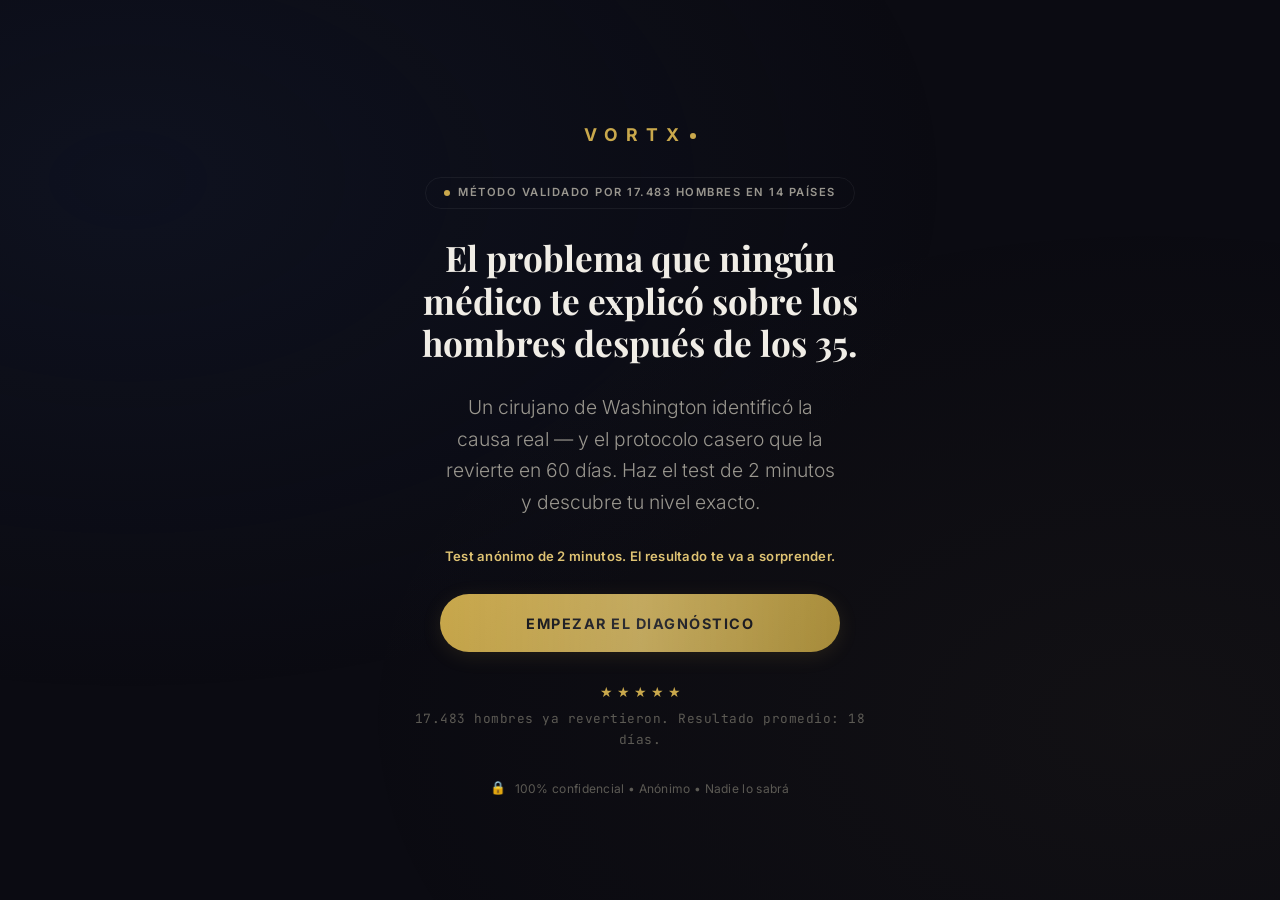
<file: index.html>
<!DOCTYPE html>
<html lang="es">
<head>
<meta charset="UTF-8">
<meta name="viewport" content="width=device-width, initial-scale=1.0, maximum-scale=1.0, user-scalable=no">
<meta name="facebook-domain-verification" content="9i96fnu0hjipvj5n4tvkma8zc1mwao" />
<title>VORTX | Test Vascular Masculino Gratuito</title>
<meta name="description" content="Test vascular gratuito revela por qué tu pene parece más pequeño y cómo revertirlo en 60 días. 17.483 hombres ya lo hicieron. Confidencial y anónimo.">
<meta name="robots" content="noindex, nofollow">
<meta name="theme-color" content="#0B0B12">
<link rel="icon" href="data:image/svg+xml,<svg xmlns='http://www.w3.org/2000/svg' viewBox='0 0 100 100'><text y='.9em' font-size='90'>⚡</text></svg>">

<!-- Preconnect ao endpoint Stape (encurta TTFB do GTM custom container) -->
<link rel="preconnect" href="https://data.desconecta.shop" crossorigin>
<link rel="dns-prefetch" href="https://data.desconecta.shop">

<!-- VORTX tracking stub (inline, síncrono): gera SCK + captura fbclid/utm ANTES do GTM disparar gtm.js.
     Crítico para Stape Store Writer e dedupe Hotmart CAPI. -->
<script>(function(){"use strict";window.dataLayer=window.dataLayer||[];try{var u=new URLSearchParams(location.search),f=u.get("fbclid");if(f){sessionStorage.setItem("vx_fbclid",f);sessionStorage.setItem("vx_fbc","fb.1."+Date.now()+"."+f);}["utm_source","utm_medium","utm_campaign","utm_content","utm_term"].forEach(function(k){var v=u.get(k);if(v)sessionStorage.setItem("vx_"+k,v);});}catch(e){}function gSck(){return"latam_"+Date.now().toString(36)+"_"+Math.random().toString(36).substr(2,9)+Math.random().toString(36).substr(2,4);}window.vortxGetOrCreateSck=function(){try{var s=sessionStorage.getItem("vx_sck");if(s)return s;s=gSck();sessionStorage.setItem("vx_sck",s);return s;}catch(e){if(!window.__vx_sck)window.__vx_sck=gSck();return window.__vx_sck;}};try{window.vortxGetOrCreateSck();}catch(e){}function eId(n){return n+"_"+Date.now()+"_"+Math.random().toString(36).substr(2,9);}window.vortxGetAttribution=function(){try{var p={},fc=sessionStorage.getItem("vx_fbclid"),fb=sessionStorage.getItem("vx_fbc");if(fc)p.fbclid=fc;if(fb)p.fbc=fb;["utm_source","utm_medium","utm_campaign","utm_content","utm_term"].forEach(function(k){var v=sessionStorage.getItem("vx_"+k);if(v)p[k]=v;});return p;}catch(e){return{};}};window.vortxTrack=function(n,p){try{p=p||{};window.dataLayer.push(Object.assign({event:n,event_id:p._eventId||eId(n),sck:window.vortxGetOrCreateSck(),attribution:window.vortxGetAttribution()},p));}catch(e){}};window.vortxTrackSync=function(n,p){try{p=p||{};var i=p._eventId||eId(n);window.dataLayer.push(Object.assign({event:n,event_id:i,sck:window.vortxGetOrCreateSck(),attribution:window.vortxGetAttribution()},p));return i;}catch(e){return null;}};window.vortxEnsureTracking=function(){};window.vortxIsLegitimateConversionPage=function(){try{var p=new URLSearchParams(location.search);if(p.get("src")==="vortx_funnel")return true;var r=document.referrer||"";if(/go\.centerpag\.com|app\.perfectpay\.com\.br|perfectpay\.com\.br/i.test(r))return true;if(r.indexOf(location.origin)===0)return true;return false;}catch(e){return false;}};})();</script>

<!-- Google Tag Manager (Stape custom container) — async, não-bloqueante -->
<script>(function(w,d,s,l,i){w[l]=w[l]||[];w[l].push({'gtm.start':new Date().getTime(),event:'gtm.js'});var f=d.getElementsByTagName(s)[0],j=d.createElement(s);j.async=true;j.src="https://data.desconecta.shop/76tifylkies.js?"+i;f.parentNode.insertBefore(j,f);})(window,document,'script','dataLayer','9d=GgFULDg0SyI%2FXCE4Wy0sTwVYW0VdXwIHTgEMGA8WCAwQEQhFHxEJGQ%3D%3D');</script>
<!-- End Google Tag Manager -->

<style>@font-face{font-family:'Playfair Display Fallback';src:local('Georgia');size-adjust:112%;ascent-override:90%;descent-override:22%;line-gap-override:0%}@font-face{font-family:'Inter Fallback';src:local('Arial');size-adjust:107%;ascent-override:90%;descent-override:22%;line-gap-override:0%}@font-face{font-family:'Playfair Display';font-style:normal;font-weight:700;font-display:swap;src:url('/fonts/playfair-display-latin-700-normal.woff2') format('woff2')}@font-face{font-family:'Inter';font-style:normal;font-weight:400;font-display:swap;src:url('/fonts/inter-latin-400-normal.woff2') format('woff2')}@font-face{font-family:'Inter';font-style:normal;font-weight:700;font-display:swap;src:url('/fonts/inter-latin-700-normal.woff2') format('woff2')}:root{--bg-primary:#0B0B12;--bg-secondary:#101018;--bg-card:rgba(255,255,255,0.04);--bg-card-hover:rgba(255,255,255,0.07);--bg-card-selected:rgba(201,168,76,0.08);--bg-input:rgba(255,255,255,0.05);--bg-interstitial:#0E0E16;--gold:#C9A84C;--gold-light:#DFC373;--gold-dark:#A68B3A;--gold-glow:rgba(201,168,76,0.12);--gold-subtle:rgba(201,168,76,0.06);--text-primary:#F0EDE6;--text-secondary:#9A978F;--text-muted:#5C5A54;--text-gold:#C9A84C;--border-default:rgba(255,255,255,0.06);--border-hover:rgba(255,255,255,0.12);--border-selected:rgba(201,168,76,0.5);--status-critical:#C44B4B;--status-attention:#D4940A;--status-moderate:#C9A84C;--status-good:#4CAF6A;--radius-card:20px;--radius-btn:50px;--radius-sm:12px;--radius-md:16px;--radius-lg:24px;--radius-full:50%;--font-display:'Playfair Display','Playfair Display Fallback',Georgia,serif;--font-body:'Inter','Inter Fallback',-apple-system,sans-serif;--font-mono:'JetBrains Mono',monospace;--transition:250ms ease;--transition-slow:400ms cubic-bezier(0.16,1,0.3,1)}*,::after,::before{margin:0;padding:0;box-sizing:border-box}html{font-size:16px;-webkit-font-smoothing:antialiased}body{font-family:var(--font-body);background:var(--bg-primary);color:var(--text-primary);line-height:1.6;min-height:100vh;overflow-x:hidden}body::before{content:'';position:fixed;inset:0;background:radial-gradient(ellipse at 10% 20%,rgba(22,33,62,.3) 0,transparent 50%),radial-gradient(ellipse at 90% 80%,rgba(201,168,76,.04) 0,transparent 50%);pointer-events:none;z-index:0;contain:strict}a{color:var(--gold);text-decoration:none}.app-container{position:relative;z-index:1;min-height:100vh}.screen{display:none;min-height:100vh;min-height:100dvh;padding:24px 20px;max-width:520px;margin:0 auto;width:100%;flex-direction:column}.screen.active{display:flex}.gate{text-align:center;justify-content:center;align-items:center;gap:28px;padding:60px 20px 40px}.gate-logo{font-family:var(--font-body);font-weight:700;font-size:1.1rem;letter-spacing:8px;color:var(--gold);text-transform:uppercase}.gate-logo span{display:inline-block;width:6px;height:6px;background:var(--gold);border-radius:var(--radius-full);margin-left:3px;vertical-align:middle}.gate-badge{display:inline-flex;align-items:center;gap:8px;padding:6px 18px;border:1px solid var(--border-default);border-radius:var(--radius-btn);font-size:.7rem;font-weight:600;color:var(--text-secondary);letter-spacing:1.5px;text-transform:uppercase}.gate-badge::before{content:'';width:6px;height:6px;border-radius:var(--radius-full);background:var(--gold);animation:2s ease-in-out infinite pulse}.gate-headline{font-family:var(--font-display);font-weight:700;font-size:clamp(1.65rem,6vw,2.2rem);line-height:1.2;color:var(--text-primary);max-width:480px}.gate-subheadline{font-size:clamp(1.1rem,3.2vw,1.2rem);font-weight:300;color:var(--text-secondary);max-width:400px;line-height:1.65}.gate-timer-strip{font-size:.82rem;font-weight:600;color:var(--gold-light);letter-spacing:.3px;line-height:1.5}.gate-social-proof{display:flex;flex-direction:column;align-items:center;gap:6px}.stars{display:flex;gap:3px;color:var(--gold);font-size:.9rem}.gate-social-count{font-family:var(--font-mono);font-size:.8rem;color:var(--text-muted);letter-spacing:.5px}.gate-privacy{display:flex;align-items:center;gap:8px;font-size:.75rem;color:var(--text-muted);letter-spacing:.3px}.gate-privacy::before{content:'🔒';font-size:.8rem}.btn-cta{display:flex;align-items:center;justify-content:center;padding:18px 40px;background:linear-gradient(135deg,var(--gold),var(--gold-dark));color:var(--bg-primary);font-family:var(--font-body);font-weight:700;font-size:.9rem;letter-spacing:1.5px;text-transform:uppercase;border:none;border-radius:var(--radius-btn);cursor:pointer;transition:all var(--transition);width:100%;max-width:400px;margin:0 auto;min-height:58px;position:relative;overflow:hidden;box-shadow:0 4px 20px var(--gold-glow)}.btn-cta::after{content:'';position:absolute;top:0;left:0;width:100%;height:100%;background:linear-gradient(90deg,transparent,rgba(255,255,255,.15),transparent);animation:4s ease-in-out infinite shimmer;will-change:transform}@keyframes pulse{0%,100%{opacity:.4;transform:scale(1)}50%{opacity:1;transform:scale(1.3)}}@keyframes shimmer{0%{transform:translateX(-100%)}100%,40%{transform:translateX(100%)}}</style>

<!-- Fontes acima-do-fold (gate): Playfair 700 = LCP serif, Inter 400 = subheadline, Inter 700 = logo + CTA -->
<link rel="preload" href="/fonts/playfair-display-latin-700-normal.woff2" as="font" type="font/woff2" crossorigin>
<link rel="preload" href="/fonts/inter-latin-400-normal.woff2" as="font" type="font/woff2" crossorigin>
<link rel="preload" href="/fonts/inter-latin-700-normal.woff2" as="font" type="font/woff2" crossorigin>

<!-- styles.css carregado sem bloquear render. fonts.css é carregado depois do `load` (não é
     necessário para o gate — as @font-face dos fontes acima-do-fold estão inline acima). -->
<link rel="preload" href="css/styles.css" as="style" onload="this.onload=null;this.rel='stylesheet'">
<noscript><link rel="stylesheet" href="css/styles.css"></noscript>
<noscript><link rel="stylesheet" href="/fonts/fonts.css"></noscript>
</head>
<body>
  <div class="app-container">

    <section id="gate" class="screen gate active">
      <div class="gate-logo">VORTX<span></span></div>
      <div class="gate-badge">Método validado por 17.483 hombres en 14 países</div>
      <h1 class="gate-headline">El problema que ningún médico te explicó sobre los hombres después de los 35.</h1>
      <p class="gate-subheadline">Un cirujano de Washington identificó la causa real — y el protocolo casero que la revierte en 60 días. Haz el test de 2 minutos y descubre tu nivel exacto.</p>
      <div class="gate-timer-strip">Test anónimo de 2 minutos. El resultado te va a sorprender.</div>
      <button class="btn-cta" id="btn-start">EMPEZAR EL DIAGNÓSTICO</button>
      <div class="gate-social-proof">
        <div class="stars">★ ★ ★ ★ ★</div>
        <span class="gate-social-count">17.483 hombres ya revertieron. Resultado promedio: 18 días.</span>
      </div>
      <div class="gate-privacy">100% confidencial • Anónimo • Nadie lo sabrá</div>
    </section>

    <div class="progress-bar-container" id="progress-bar" style="display: none;">
      <div class="progress-inner">
        <button class="progress-back-btn" id="btn-back" aria-label="Atrás">‹</button>
        <div style="flex:1">
          <div class="progress-phases" id="progress-phases"></div>
          <div class="progress-phase-labels" id="progress-labels"></div>
        </div>
      </div>
    </div>

    <section id="quiz" class="screen quiz-screen">
      <div id="step-container" class="step-container"></div>
    </section>
    <section id="interstitial" class="screen interstitial"></section>
    <section id="bridge" class="screen bridge-screen"></section>
    <section id="loading" class="screen loading-screen"></section>
    <section id="result" class="screen result-screen"></section>
    <section id="protocol" class="screen protocol-screen"></section>
    <section id="pricing" class="screen pricing-screen"></section>
    <section id="thankyou" class="screen thankyou-screen"></section>

  </div>

  <!-- Lazy-loader do quiz engine: só carrega 108KB de JS quando o usuário demonstrar intenção
       (pointerdown/touchstart/mouseenter no CTA) ou no primeiro idle window pós-load.
       Isso elimina ~700-1200ms de TBT no PSI mobile sem afetar UX.

       Como app.js só inicializa via document.addEventListener("DOMContentLoaded", init) e o
       evento já passou no momento em que esse script é injetado, interceptamos o registro
       desse listener e o disparamos manualmente após o app.js terminar de parsear.
       Não tocamos em app.js — toda lógica fica no boot loader. -->
  <script>
  (function(){
    // Carrega fonts.css (pesos não-críticos: Inter 300/500/600, Playfair 400/600, JetBrains Mono)
    // depois que a página fica interativa. As fontes do gate já estão inline no <head>.
    function loadFontsCss(){
      var l=document.createElement('link');
      l.rel='stylesheet'; l.href='/fonts/fonts.css'; l.media='print';
      l.onload=function(){this.media='all';this.onload=null;};
      document.head.appendChild(l);
    }
    if(document.readyState==='complete') loadFontsCss();
    else window.addEventListener('load', loadFontsCss, {once:true});

    var loading=false, ready=false, queuedClick=false;
    function load(){
      if(loading) return; loading=true;
      var s1=document.createElement('script');
      s1.src='js/quiz-data.js';
      s1.onload=function(){
        // Patch escopado: captura o DOMContentLoaded handler do app.js sem registrá-lo.
        // Restaurado imediatamente após o onload do app.js para não afetar o restante da página.
        var origAdd=document.addEventListener, capturedInit=null;
        document.addEventListener=function(ev,fn,opts){
          if(ev==='DOMContentLoaded' && typeof fn==='function' && !capturedInit){
            capturedInit=fn; return;
          }
          return origAdd.call(this,ev,fn,opts);
        };
        var s2=document.createElement('script');
        s2.src='js/app.js';
        s2.onload=function(){
          document.addEventListener=origAdd;
          if(capturedInit){
            try{ capturedInit.call(document,new Event('DOMContentLoaded')); }catch(e){}
          }
          ready=true;
          if(queuedClick){
            queuedClick=false;
            var b=document.getElementById('btn-start');
            if(b) b.click();
          }
        };
        document.body.appendChild(s2);
      };
      document.body.appendChild(s1);
    }
    // Intent-based prefetch: começa a baixar antes do click acontecer
    ['pointerdown','touchstart','mouseenter','focus'].forEach(function(ev){
      document.addEventListener(ev, function(e){
        if(e.target && e.target.closest && e.target.closest('#btn-start')) load();
      }, {passive:true, capture:true});
    });
    // Click-fallback: se scripts não terminaram, segura o click e re-dispara após load
    document.addEventListener('click', function(e){
      if(e.target && e.target.closest && e.target.closest('#btn-start') && !ready){
        queuedClick=true; load();
        e.preventDefault(); e.stopImmediatePropagation();
      }
    }, true);
    // Idle fallback: garante que engine esteja pronto mesmo se usuário ler a página por 5-10s
    if('requestIdleCallback' in window){
      requestIdleCallback(load, {timeout:4000});
    } else {
      window.addEventListener('load', function(){ setTimeout(load, 1500); });
    }
  })();
  </script>
</body>
</html>
</file>
<file: css/styles.css>
/* ============================================================
   VORTX — Design System v2: Premium HARNA-inspired
   Dark Mode + Dourado + Clean/Spacious Layout
   ============================================================ */


/* ── Design Tokens ────────────────────────────────────────── */

/* Font fallback metrics to prevent CLS during font swap */
@font-face {
  font-family: 'Playfair Display Fallback';
  src: local('Georgia');
  size-adjust: 112%;
  ascent-override: 90%;
  descent-override: 22%;
  line-gap-override: 0%;
}

@font-face {
  font-family: 'Inter Fallback';
  src: local('Arial');
  size-adjust: 107%;
  ascent-override: 90%;
  descent-override: 22%;
  line-gap-override: 0%;
}

:root {
  --bg-primary: #0B0B12;
  --bg-secondary: #101018;
  --bg-card: rgba(255, 255, 255, 0.04);
  --bg-card-hover: rgba(255, 255, 255, 0.07);
  --bg-card-selected: rgba(201, 168, 76, 0.08);
  --bg-input: rgba(255, 255, 255, 0.05);
  --bg-interstitial: #0E0E16;

  --gold: #C9A84C;
  --gold-light: #DFC373;
  --gold-dark: #A68B3A;
  --gold-glow: rgba(201, 168, 76, 0.12);
  --gold-subtle: rgba(201, 168, 76, 0.06);

  --text-primary: #F0EDE6;
  --text-secondary: #9A978F;
  --text-muted: #5C5A54;
  --text-gold: #C9A84C;

  --border-default: rgba(255, 255, 255, 0.06);
  --border-hover: rgba(255, 255, 255, 0.12);
  --border-selected: rgba(201, 168, 76, 0.5);

  --status-critical: #C44B4B;
  --status-attention: #D4940A;
  --status-moderate: #C9A84C;
  --status-good: #4CAF6A;

  --radius-card: 20px;
  --radius-btn: 50px;
  --radius-sm: 12px;
  --radius-md: 16px;
  --radius-lg: 24px;
  --radius-full: 50%;

  --font-display: 'Playfair Display', 'Playfair Display Fallback', Georgia, serif;
  --font-body: 'Inter', 'Inter Fallback', -apple-system, sans-serif;
  --font-mono: 'JetBrains Mono', monospace;

  --transition: 250ms ease;
  --transition-slow: 400ms cubic-bezier(0.16, 1, 0.3, 1);
}

/* ── Reset ────────────────────────────────────────────────── */
*, *::before, *::after { margin: 0; padding: 0; box-sizing: border-box; }
html { font-size: 16px; -webkit-font-smoothing: antialiased; }

body {
  font-family: var(--font-body);
  background: var(--bg-primary);
  color: var(--text-primary);
  line-height: 1.6;
  min-height: 100vh;
  overflow-x: hidden;
}

/* Ambient glow edges — like HARNA's soft blue edges but in our palette */
body::before {
  content: '';
  position: fixed;
  inset: 0;
  background:
    radial-gradient(ellipse at 10% 20%, rgba(22, 33, 62, 0.3) 0%, transparent 50%),
    radial-gradient(ellipse at 90% 80%, rgba(201, 168, 76, 0.04) 0%, transparent 50%);
  pointer-events: none;
  z-index: 0;
  contain: strict;
}

a { color: var(--gold); text-decoration: none; }

/* ── Layout ──────────────────────────────────────────────── */
.app-container {
  position: relative;
  z-index: 1;
  min-height: 100vh;
}

.screen {
  display: none;
  min-height: 100vh;
  min-height: 100dvh;
  padding: 24px 20px;
  max-width: 520px;
  margin: 0 auto;
  width: 100%;
  flex-direction: column;
}

.screen.active {
  display: flex;
}

/* ── GATE / LANDING ──────────────────────────────────────── */
.gate {
  text-align: center;
  justify-content: center;
  align-items: center;
  gap: 28px;
  padding: 60px 20px 40px;
}

.gate-logo {
  font-family: var(--font-body);
  font-weight: 700;
  font-size: 1.1rem;
  letter-spacing: 8px;
  color: var(--gold);
  text-transform: uppercase;
}

.gate-logo span {
  display: inline-block;
  width: 6px;
  height: 6px;
  background: var(--gold);
  border-radius: var(--radius-full);
  margin-left: 3px;
  vertical-align: middle;
}

.gate-badge {
  display: inline-flex;
  align-items: center;
  gap: 8px;
  padding: 6px 18px;
  border: 1px solid var(--border-default);
  border-radius: var(--radius-btn);
  font-size: 0.7rem;
  font-weight: 600;
  color: var(--text-secondary);
  letter-spacing: 1.5px;
  text-transform: uppercase;
}

.gate-badge::before {
  content: '';
  width: 6px;
  height: 6px;
  border-radius: var(--radius-full);
  background: var(--gold);
  animation: pulse 2s ease-in-out infinite;
}

.gate-headline {
  font-family: var(--font-display);
  font-weight: 700;
  font-size: clamp(1.65rem, 6vw, 2.2rem);
  line-height: 1.2;
  color: var(--text-primary);
  max-width: 480px;
}

.gate-headline .rotating-number {
  display: inline-block;
  font-family: var(--font-mono);
  font-weight: 700;
  color: var(--gold);
  min-width: 2.2ch;
  transition: opacity 0.3s ease;
}

.gate-subheadline {
  font-size: clamp(1.1rem, 3.2vw, 1.2rem);
  font-weight: 300;
  color: var(--text-secondary);
  max-width: 400px;
  line-height: 1.65;
}

.gate-timer-strip {
  font-size: .82rem;
  font-weight: 600;
  color: var(--gold-light);
  letter-spacing: .3px;
  line-height: 1.5;
}

.gate-social-proof {
  display: flex;
  flex-direction: column;
  align-items: center;
  gap: 6px;
}

.stars { display: flex; gap: 3px; color: var(--gold); font-size: 0.9rem; }

.gate-social-count {
  font-family: var(--font-mono);
  font-size: 0.8rem;
  color: var(--text-muted);
  letter-spacing: 0.5px;
}

.gate-privacy {
  display: flex;
  align-items: center;
  gap: 8px;
  font-size: 0.75rem;
  color: var(--text-muted);
  letter-spacing: 0.3px;
}

.gate-privacy::before { content: '🔒'; font-size: 0.8rem; }

/* ── CTA BUTTONS ─────────────────────────────────────────── */
.btn-cta {
  display: flex;
  align-items: center;
  justify-content: center;
  padding: 18px 40px;
  background: linear-gradient(135deg, var(--gold), var(--gold-dark));
  color: var(--bg-primary);
  font-family: var(--font-body);
  font-weight: 700;
  font-size: 0.9rem;
  letter-spacing: 1.5px;
  text-transform: uppercase;
  border: none;
  border-radius: var(--radius-btn);
  cursor: pointer;
  transition: all var(--transition);
  width: 100%;
  max-width: 400px;
  margin: 0 auto;
  min-height: 58px;
  position: relative;
  overflow: hidden;
  box-shadow: 0 4px 20px var(--gold-glow);
}

.btn-cta:hover {
  transform: translateY(-2px);
  box-shadow: 0 8px 32px rgba(201, 168, 76, 0.2);
}

.btn-cta:active { transform: translateY(0); }

.btn-cta:disabled {
  opacity: 0.3;
  cursor: not-allowed;
  transform: none;
  box-shadow: none;
}

.btn-cta::after {
  content: '';
  position: absolute;
  top: 0;
  left: 0;
  width: 100%;
  height: 100%;
  background: linear-gradient(90deg, transparent, rgba(255, 255, 255, 0.15), transparent);
  animation: shimmer 4s ease-in-out infinite;
  will-change: transform;
}

/* ── PROGRESS BAR (HARNA-style segmented thin bar) ───────── */
.progress-bar-container {
  position: fixed;
  top: 0;
  left: 0;
  width: 100%;
  z-index: 100;
  background: #0B0B12;
  
  padding: 16px 20px 12px;
  border-bottom: 1px solid var(--border-default);
}

.progress-inner {
  max-width: 520px;
  margin: 0 auto;
  display: flex;
  align-items: center;
  gap: 12px;
}

.progress-back-btn {
  width: 36px;
  height: 36px;
  border-radius: var(--radius-full);
  background: var(--bg-card);
  border: 1px solid var(--border-default);
  display: flex;
  align-items: center;
  justify-content: center;
  cursor: pointer;
  color: var(--text-secondary);
  font-size: 1rem;
  transition: all var(--transition);
  flex-shrink: 0;
}

.progress-back-btn:hover {
  background: var(--bg-card-hover);
  color: var(--text-primary);
}

.progress-phases {
  display: flex;
  gap: 4px;
  flex: 1;
}

.progress-phase {
  flex: 1;
  height: 4px;
  background: rgba(255, 255, 255, 0.06);
  border-radius: 2px;
  overflow: hidden;
  position: relative;
}

.progress-phase-fill {
  height: 100%;
  width: 0%;
  background: linear-gradient(90deg, var(--gold-dark), var(--gold));
  border-radius: 2px;
  transition: width 0.5s ease;
}

.progress-phase.completed .progress-phase-fill {
  width: 100%;
}

.progress-phase-labels {
  display: flex;
  gap: 4px;
  margin-top: 6px;
}

.progress-phase-label {
  flex: 1;
  text-align: center;
  font-size: 0.55rem;
  font-weight: 600;
  letter-spacing: 1.5px;
  text-transform: uppercase;
  color: var(--text-muted);
  transition: color var(--transition);
}

.progress-phase-label.active {
  color: var(--gold);
}

.progress-phase-label.completed {
  color: var(--text-secondary);
}

/* ── QUIZ STEP SCREEN ────────────────────────────────────── */
.quiz-screen {
  padding-top: 90px;
  padding-bottom: 40px;
  justify-content: flex-start;
}

.step-container {
  width: 100%;
  text-align: center;
}

.step-container.fade-enter {
  animation: fadeSlideUp 0.4s var(--transition-slow) forwards;
}

.step-question {
  font-family: var(--font-display);
  font-weight: 600;
  font-size: clamp(1.5rem, 5vw, 2rem);
  line-height: 1.3;
  margin-bottom: 6px;
  color: var(--text-primary);
  text-align: center;
}

/* Highlighted keyword in question — HARNA style */
.step-question .highlight {
  color: #FFFFFF;
  font-style: normal;
  font-weight: 700;
}

.step-microcopy {
  font-size: 0.88rem;
  font-weight: 400;
  color: var(--text-muted);
  margin-bottom: 32px;
  line-height: 1.5;
  text-align: center;
}

.step-no-microcopy {
  margin-bottom: 32px;
}

/* ── OPTION CARDS — HARNA-style (large, rounded, clean) ──── */
.options-grid {
  display: flex;
  flex-direction: column;
  gap: 12px;
  margin-bottom: 24px;
}

.option-card {
  display: flex;
  align-items: center;
  padding: 20px 24px;
  background: var(--bg-card);
  border: 1.5px solid var(--border-default);
  border-radius: var(--radius-card);
  cursor: pointer;
  transition: all var(--transition);
  user-select: none;
  -webkit-tap-highlight-color: transparent;
  text-align: left;
  gap: 16px;
}

.option-card:hover {
  border-color: var(--border-hover);
  background: var(--bg-card-hover);
}

.option-card.selected {
  border-color: var(--border-selected);
  background: var(--bg-card-selected);
}

.option-card-icon {
  font-size: 1.3rem;
  width: 42px;
  height: 42px;
  display: flex;
  align-items: center;
  justify-content: center;
  background: var(--gold-subtle);
  border-radius: var(--radius-sm);
  flex-shrink: 0;
}

.option-card-label {
  font-weight: 500;
  font-size: 1rem;
  color: var(--text-primary);
  flex: 1;
}

/* Arrow for single-select (HARNA-style) */
.single-select .option-card::after {
  content: '→';
  color: var(--text-muted);
  font-size: 1.1rem;
  flex-shrink: 0;
  transition: all var(--transition);
}

.single-select .option-card:hover::after {
  color: var(--gold);
  transform: translateX(3px);
}

.single-select .option-card.selected::after {
  color: var(--gold);
}

/* Checkbox for multi-select */
.multi-select .option-card-check {
  width: 24px;
  height: 24px;
  border: 2px solid rgba(255, 255, 255, 0.12);
  border-radius: 8px;
  flex-shrink: 0;
  display: flex;
  align-items: center;
  justify-content: center;
  transition: all var(--transition);
}

.multi-select .option-card.selected .option-card-check {
  border-color: var(--gold);
  background: var(--gold);
}

.multi-select .option-card.selected .option-card-check::after {
  content: '✓';
  color: var(--bg-primary);
  font-size: 0.75rem;
  font-weight: 700;
}

/* ── TRIGGER MESSAGE ─────────────────────────────────────── */
.step-trigger {
  display: none;
  padding: 16px 20px;
  margin-top: 16px;
  background: var(--gold-subtle);
  border-left: 3px solid var(--gold);
  border-radius: 0 var(--radius-sm) var(--radius-sm) 0;
  font-size: 0.88rem;
  color: var(--text-secondary);
  line-height: 1.6;
  text-align: left;
  animation: fadeSlideUp 0.3s ease;
}

.step-trigger.visible { display: block; }

/* ── INPUT FIELDS ────────────────────────────────────────── */
.input-group {
  margin-bottom: 20px;
  text-align: left;
}

.input-label {
  display: block;
  font-size: 0.8rem;
  font-weight: 600;
  color: var(--text-secondary);
  margin-bottom: 8px;
  letter-spacing: 0.5px;
  text-transform: uppercase;
}

.input-field {
  width: 100%;
  padding: 18px 24px;
  background: var(--bg-input);
  border: 1.5px solid var(--border-default);
  border-radius: var(--radius-card);
  color: var(--text-primary);
  font-family: var(--font-body);
  font-size: 1.1rem;
  transition: all var(--transition);
  outline: none;
  text-align: center;
}

.input-field::placeholder { color: var(--text-muted); }

.input-field:focus {
  border-color: var(--gold);
  box-shadow: 0 0 0 4px var(--gold-glow);
}

.input-field.mono {
  font-family: var(--font-mono);
  font-size: 1.3rem;
  font-weight: 600;
  letter-spacing: 1px;
}

.input-unit {
  position: absolute;
  right: 24px;
  top: 50%;
  transform: translateY(-50%);
  color: var(--text-muted);
  font-size: 0.85rem;
  font-weight: 500;
}

.input-wrapper { position: relative; }

/* ── WhatsApp Input ──────────────────────────────────────── */
.whatsapp-input-wrapper {
  display: flex;
  align-items: stretch;
  width: 100%;
  gap: 0;
  border-radius: var(--radius-card);
  overflow: hidden;
  border: 1.5px solid var(--border-default);
  transition: border-color var(--transition), box-shadow var(--transition);
}

.whatsapp-input-wrapper:focus-within {
  border-color: var(--gold);
  box-shadow: 0 0 0 4px var(--gold-glow);
}

.whatsapp-ddi-select {
  flex-shrink: 0;
  width: 110px;
  background: rgba(255,255,255,0.04);
  border: none;
  border-right: 1.5px solid var(--border-default);
  color: var(--text-primary);
  font-family: var(--font-mono);
  font-size: 0.85rem;
  font-weight: 600;
  padding: 0 8px 0 12px;
  height: 58px;
  cursor: pointer;
  outline: none;
  appearance: none;
  -webkit-appearance: none;
  background-image: url("data:image/svg+xml,%3Csvg xmlns='http://www.w3.org/2000/svg' width='10' height='6' viewBox='0 0 10 6'%3E%3Cpath d='M1 1l4 4 4-4' stroke='%239A978F' stroke-width='1.5' fill='none' stroke-linecap='round'/%3E%3C/svg%3E");
  background-repeat: no-repeat;
  background-position: right 8px center;
  padding-right: 24px;
}

.whatsapp-ddi-select option {
  background: #1A1A2E;
  color: #F0EDE6;
  font-size: 0.9rem;
}

.whatsapp-field {
  flex: 1;
  border: none !important;
  border-radius: 0 !important;
  box-shadow: none !important;
  padding-left: 16px !important;
  text-align: left !important;
  letter-spacing: 1px;
  font-family: var(--font-mono) !important;
  font-size: 1.1rem !important;
  font-weight: 600 !important;
  background: transparent;
  width: 100%;
  height: 58px;
  outline: none;
}

.whatsapp-input-wrapper .input-field {
  border: none !important;
  box-shadow: none !important;
}

.biometric-grid {
  display: grid;
  grid-template-columns: 1fr 1fr;
  gap: 16px;
}

@media (max-width: 479px) {
  .biometric-grid { grid-template-columns: 1fr; }
}

/* ── BOTTOM CTA ──────────────────────────────────────────── */
.step-footer {
  width: 100%;
  padding: 32px 0 16px;
  display: flex;
  justify-content: center;
  margin-top: auto;
}

.step-footer .btn-cta {
  max-width: 480px;
}

/* ── INTERSTITIAL SCREENS (HARNA-style motivational) ─────── */
.interstitial {
  text-align: center;
  justify-content: center;
  align-items: center;
  gap: 24px;
  padding: 80px 20px 40px;
}

.interstitial-image {
  width: 100%;
  max-width: 300px;
  height: 220px;
  background: var(--bg-card);
  border-radius: var(--radius-lg);
  display: flex;
  align-items: center;
  justify-content: center;
  overflow: hidden;
}

.interstitial-image-placeholder {
  font-size: 80px;
  opacity: 0.6;
}

.interstitial-headline {
  font-family: var(--font-display);
  font-weight: 700;
  font-size: clamp(1.6rem, 5vw, 2.2rem);
  line-height: 1.25;
  color: var(--text-primary);
}

.interstitial-headline .highlight {
  color: #FFFFFF;
  font-style: normal;
  font-weight: 700;
}

.interstitial-text {
  font-size: 1rem;
  font-weight: 300;
  color: var(--text-secondary);
  line-height: 1.7;
  max-width: 400px;
}

.interstitial-stat {
  font-family: var(--font-mono);
  font-size: 0.8rem;
  color: var(--text-muted);
  letter-spacing: 0.5px;
}

/* ── SHOCK SCREEN (micro-tela de choque nos triggers) ────── */
.shock-screen {
  display: flex;
  flex-direction: column;
  align-items: center;
  justify-content: center;
  text-align: center;
  gap: 28px;
  min-height: 60vh;
  padding: 40px 20px;
  animation: fadeSlideUp 0.4s ease forwards;
}

.shock-icon {
  font-size: 3.5rem;
  width: 80px;
  height: 80px;
  display: flex;
  align-items: center;
  justify-content: center;
  border-radius: var(--radius-full);
  background: rgba(196, 75, 75, 0.08);
  border: 1px solid rgba(196, 75, 75, 0.15);
}

.shock-alert .shock-icon {
  background: rgba(196, 75, 75, 0.1);
  border-color: rgba(196, 75, 75, 0.2);
  animation: pulse 2s ease-in-out infinite;
}

.shock-positive .shock-icon {
  background: var(--gold-subtle);
  border-color: rgba(201, 168, 76, 0.2);
}

.shock-body {
  font-family: var(--font-body);
  font-size: 1.05rem;
  font-weight: 400;
  color: var(--text-secondary);
  line-height: 1.75;
  max-width: 420px;
}

.shock-alert .shock-body {
  color: var(--text-primary);
}

.shock-cta {
  max-width: 380px;
}

/* ── LOADING SCREEN ──────────────────────────────────────── */
.loading-screen {
  text-align: center;
  justify-content: center;
  align-items: center;
  gap: 28px;
  padding: 40px 20px;
}

/* Concentric rings like HARNA */
.loading-rings {
  position: relative;
  width: 160px;
  height: 160px;
}

.loading-ring {
  position: absolute;
  border-radius: var(--radius-full);
  border: 1.5px solid rgba(201, 168, 76, 0.1);
}

.loading-ring:nth-child(1) { inset: 0; animation: ringPulse 2s ease-in-out infinite; }
.loading-ring:nth-child(2) { inset: 15px; animation: ringPulse 2s ease-in-out 0.3s infinite; }
.loading-ring:nth-child(3) { inset: 30px; animation: ringPulse 2s ease-in-out 0.6s infinite; }
.loading-ring:nth-child(4) { inset: 45px; border-color: rgba(201, 168, 76, 0.2); animation: ringPulse 2s ease-in-out 0.9s infinite; }

.loading-percentage {
  position: absolute;
  top: 50%;
  left: 50%;
  transform: translate(-50%, -50%);
  font-family: var(--font-mono);
  font-size: 1.6rem;
  font-weight: 600;
  color: var(--gold);
}

.loading-headline {
  font-family: var(--font-display);
  font-weight: 600;
  font-size: 1.4rem;
  color: var(--text-primary);
}

.loading-message {
  font-size: 0.95rem;
  color: var(--text-secondary);
  min-height: 1.6em;
  transition: opacity 0.3s ease;
}

/* Loading testimonial CAROUSEL (auto-rotate, 1 visible at a time) */
.loading-testimonials-carousel {
  position: relative;
  width: 100%;
  min-height: 180px;
}

.loading-testimonial-card {
  position: absolute;
  top: 0;
  left: 0;
  width: 100%;
  padding: 20px 24px;
  background: var(--bg-card);
  border: 1px solid var(--border-default);
  border-radius: var(--radius-card);
  text-align: left;
  opacity: 0;
  transform: translateY(10px);
  transition: opacity 0.5s ease, transform 0.5s ease;
  pointer-events: none;
}

.loading-testimonial-card.active {
  opacity: 1;
  transform: translateY(0);
  pointer-events: auto;
}

.loading-testimonial-header {
  display: flex;
  align-items: center;
  gap: 12px;
  margin-bottom: 12px;
}

.loading-testimonial-avatar {
  width: 60px;
  height: 60px;
  border-radius: var(--radius-full);
  background: linear-gradient(135deg, var(--gold-dark), var(--gold));
  color: var(--bg-primary);
  display: flex;
  align-items: center;
  justify-content: center;
  font-weight: 700;
  font-size: 1rem;
  flex-shrink: 0;
  overflow: hidden;
}

.loading-testimonial-avatar img {
  width: 100%;
  height: 100%;
  object-fit: cover;
}

.loading-testimonial-name {
  font-weight: 600;
  font-size: 0.85rem;
  color: var(--text-primary);
}

.loading-testimonial-stars {
  color: var(--gold);
  font-size: 0.7rem;
  margin-top: 2px;
}

.loading-testimonial-text {
  font-size: 0.88rem;
  color: var(--text-secondary);
  line-height: 1.6;
  font-style: italic;
  margin-bottom: 14px;
}

.loading-testimonial-result {
  display: flex;
  align-items: center;
  gap: 10px;
  flex-wrap: wrap;
}

.loading-testimonial-badge {
  font-family: var(--font-mono);
  font-size: 0.7rem;
  font-weight: 600;
  color: var(--status-good);
  background: rgba(76, 175, 106, 0.08);
  padding: 4px 10px;
  border-radius: var(--radius-btn);
  letter-spacing: 0.5px;
}

.loading-testimonial-highlight {
  font-family: var(--font-mono);
  font-size: 0.7rem;
  font-weight: 600;
  color: var(--gold);
  background: var(--gold-subtle);
  padding: 4px 10px;
  border-radius: var(--radius-btn);
  letter-spacing: 0.5px;
}

/* Dots navigation */
.loading-testimonials-dots {
  display: flex;
  justify-content: center;
  gap: 8px;
  margin-top: 8px;
}

.loading-testimonials-dots .dot {
  width: 8px;
  height: 8px;
  border-radius: var(--radius-full);
  background: rgba(255, 255, 255, 0.1);
  transition: all 0.3s ease;
}

.loading-testimonials-dots .dot.active {
  background: var(--gold);
  width: 24px;
  border-radius: 4px;
}

/* ── RESULT SCREEN ───────────────────────────────────────── */
.result-screen {
  text-align: center;
  padding: 60px 20px 40px;
  gap: 24px;
  align-items: center;
}

.result-gauge {
  width: 180px;
  height: 180px;
  position: relative;
  margin: 8px auto;
}

.result-gauge svg { width: 100%; height: 100%; transform: rotate(-90deg); }
.result-gauge-bg { fill: none; stroke: rgba(255,255,255,0.05); stroke-width: 6; }
.result-gauge-fill {
  fill: none;
  stroke: var(--gold);
  stroke-width: 6;
  stroke-linecap: round;
  stroke-dasharray: 502;
  stroke-dashoffset: 502;
  transition: stroke-dashoffset 2s ease, stroke 0.5s ease;
}

.result-score-value {
  position: absolute;
  top: 50%;
  left: 50%;
  transform: translate(-50%, -50%);
  text-align: center;
}

.result-score-number {
  font-family: var(--font-mono);
  font-size: 2.6rem;
  font-weight: 700;
  line-height: 1;
  color: var(--gold);
}

.result-score-out-of {
  font-family: var(--font-mono);
  font-size: 0.8rem;
  color: var(--text-muted);
  margin-top: 4px;
}

.result-score-label {
  font-size: 0.7rem;
  font-weight: 700;
  letter-spacing: 2px;
  text-transform: uppercase;
  margin-top: 6px;
}

.result-description {
  font-size: 0.95rem;
  color: var(--text-secondary);
  line-height: 1.7;
  max-width: 440px;
}

.result-critical-areas {
  display: grid;
  grid-template-columns: 1fr 1fr;
  gap: 10px;
  width: 100%;
}

.critical-area-card {
  display: flex;
  align-items: center;
  gap: 10px;
  padding: 14px 16px;
  background: var(--bg-card);
  border: 1px solid var(--border-default);
  border-radius: var(--radius-md);
  text-align: left;
}

.critical-area-icon { font-size: 1.2rem; }

.critical-area-label {
  font-size: 0.78rem;
  font-weight: 600;
  color: var(--text-primary);
}

.critical-area-status {
  font-size: 0.65rem;
  font-weight: 700;
  text-transform: uppercase;
  letter-spacing: 1px;
  margin-top: 2px;
}

.status-critical { color: var(--status-critical); }
.status-attention { color: var(--status-attention); }
.status-moderate { color: var(--status-moderate); }
.status-good { color: var(--status-good); }

@media (max-width: 400px) {
  .result-critical-areas { grid-template-columns: 1fr; }
}

/* ── PROTOCOL SCREEN ─────────────────────────────────────── */
.protocol-screen {
  padding: 48px 20px 40px;
  gap: 24px;
}

.protocol-features {
  display: flex;
  flex-direction: column;
  gap: 10px;
}

.protocol-feature {
  display: flex;
  align-items: flex-start;
  gap: 16px;
  padding: 20px;
  background: var(--bg-card);
  border: 1px solid var(--border-default);
  border-radius: var(--radius-card);
  transition: all var(--transition);
  text-align: left;
}

.protocol-feature:hover {
  border-color: var(--border-hover);
}

.protocol-feature-icon {
  font-size: 1.4rem;
  width: 44px;
  height: 44px;
  display: flex;
  align-items: center;
  justify-content: center;
  background: var(--gold-subtle);
  border-radius: var(--radius-sm);
  flex-shrink: 0;
}

.protocol-feature-title {
  font-weight: 600;
  font-size: 0.95rem;
  color: var(--text-primary);
  margin-bottom: 4px;
}

.protocol-feature-desc {
  font-size: 0.85rem;
  color: var(--text-secondary);
  line-height: 1.5;
}

.protocol-seal {
  display: flex;
  align-items: center;
  justify-content: center;
  gap: 8px;
  padding: 14px;
  border: 1px solid var(--border-default);
  border-radius: var(--radius-md);
  font-size: 0.75rem;
  color: var(--text-muted);
  letter-spacing: 0.5px;
}

/* ── TESTIMONIALS ────────────────────────────────────────── */
.testimonials-title {
  font-size: 0.7rem;
  font-weight: 700;
  letter-spacing: 2px;
  text-transform: uppercase;
  color: var(--text-muted);
  text-align: center;
  margin-bottom: 16px;
  margin-top: 24px;
}

.testimonial-card {
  padding: 20px;
  background: var(--bg-card);
  border: 1px solid var(--border-default);
  border-radius: var(--radius-card);
  margin-bottom: 10px;
  text-align: left;
}

.testimonial-header {
  display: flex;
  align-items: center;
  gap: 12px;
  margin-bottom: 12px;
}

.testimonial-avatar {
  width: 60px;
  height: 60px;
  border-radius: var(--radius-full);
  background: linear-gradient(135deg, var(--gold-dark), var(--gold));
  display: flex;
  align-items: center;
  justify-content: center;
  font-weight: 700;
  font-size: 0.8rem;
  color: var(--bg-primary);
  flex-shrink: 0;
  overflow: hidden;
}

.testimonial-avatar img {
  width: 100%;
  height: 100%;
  object-fit: cover;
}

.testimonial-name {
  font-weight: 600;
  font-size: 0.9rem;
  color: var(--text-primary);
}

.testimonial-occupation {
  font-size: 0.75rem;
  color: var(--text-muted);
}

.testimonial-text {
  font-size: 0.88rem;
  color: var(--text-secondary);
  line-height: 1.65;
  font-style: italic;
  margin-bottom: 12px;
}

.testimonial-result {
  display: flex;
  align-items: center;
  gap: 16px;
  padding-top: 12px;
  border-top: 1px solid var(--border-default);
}

.testimonial-score {
  font-family: var(--font-mono);
  font-size: 0.75rem;
  color: var(--text-muted);
}

.testimonial-highlight {
  font-size: 0.78rem;
  font-weight: 600;
  color: var(--gold);
}

/* ── PRICING SCREEN ──────────────────────────────────────── */
.pricing-screen {
  padding: 48px 20px 40px;
  gap: 20px;
}

.pricing-timer-container {
  text-align: center;
  padding: 14px;
  background: rgba(212, 148, 10, 0.06);
  border: 1px solid rgba(212, 148, 10, 0.15);
  border-radius: var(--radius-md);
}

.pricing-timer-label {
  font-size: 0.75rem;
  color: var(--status-attention);
  font-weight: 500;
  margin-bottom: 4px;
}

.pricing-timer {
  font-family: var(--font-mono);
  font-size: 1.6rem;
  font-weight: 700;
  color: var(--status-attention);
  letter-spacing: 2px;
}

.pricing-urgency-bio {
  font-size: 0.88rem;
  color: var(--text-secondary);
  text-align: center;
  line-height: 1.7;
  font-style: italic;
  font-weight: 500;
}

.pricing-plans {
  display: flex;
  flex-direction: column;
  gap: 10px;
}

.pricing-plan {
  padding: 20px;
  background: var(--bg-card);
  border: 2px solid var(--border-default);
  border-radius: var(--radius-card);
  cursor: pointer;
  transition: all var(--transition);
  display: flex;
  flex-direction: column;
}

.pricing-plan:hover { border-color: var(--border-hover); }

.pricing-plan.selected {
  border-color: var(--gold);
  box-shadow: 0 0 30px var(--gold-glow);
}

.pricing-plan.featured { border-color: rgba(201, 168, 76, 0.3); }

.pricing-plan-badge-top {
  display: inline-block;
  margin-bottom: 12px;
  padding: 5px 16px;
  font-size: 0.6rem;
  font-weight: 700;
  letter-spacing: 1px;
  text-transform: uppercase;
  background: linear-gradient(135deg, var(--gold), var(--gold-dark));
  color: var(--bg-primary);
  border-radius: var(--radius-sm);
  align-self: flex-start;
}

.plan-anchor {
  opacity: 0.52 !important;
  filter: grayscale(0.5) !important;
  transform: scale(0.97) !important;
  border-color: rgba(255,255,255,0.06) !important;
}

.plan-anchor-label {
  color: #e05555 !important;
  font-weight: 600 !important;
  font-size: 0.8rem;
  margin-bottom: 10px;
}

.pricing-plan-header {
  display: flex;
  align-items: center;
  justify-content: space-between;
}

.pricing-plan-name {
  font-weight: 600;
  font-size: 1.05rem;
  color: var(--text-primary);
}

.pricing-plan-price-container { text-align: right; }

.pricing-plan-original-price {
  font-family: var(--font-mono);
  font-size: 0.8rem;
  color: var(--text-muted);
  text-decoration: line-through;
}

.pricing-plan-price {
  font-family: var(--font-mono);
  font-size: 1.6rem;
  font-weight: 700;
  color: var(--gold);
  line-height: 1;
}

.pricing-plan-price span {
  font-size: 0.85rem;
  font-weight: 400;
  color: var(--text-muted);
}

.pricing-plan-period {
  font-size: 0.7rem;
  color: var(--text-muted);
  margin-top: 2px;
}

.pricing-plan-features {
  list-style: none;
  margin-top: 14px;
  padding-top: 14px;
  border-top: 1px solid var(--border-default);
}

.pricing-plan-features li {
  display: flex;
  align-items: center;
  gap: 8px;
  font-size: 0.82rem;
  color: var(--text-secondary);
  padding: 3px 0;
}

.pricing-plan-features li::before {
  content: '✦';
  color: var(--gold);
  font-size: 0.65rem;
  flex-shrink: 0;
}

.guarantee-box {
  padding: 20px;
  background: var(--bg-card);
  border: 1px solid var(--border-default);
  border-radius: var(--radius-card);
  text-align: center;
}

.guarantee-icon { font-size: 1.8rem; margin-bottom: 8px; }
.guarantee-title { font-weight: 600; font-size: 0.95rem; color: var(--text-primary); margin-bottom: 8px; }
.guarantee-text { font-size: 0.85rem; color: var(--text-secondary); line-height: 1.6; }

.payment-methods {
  display: flex;
  justify-content: center;
  gap: 20px;
  padding: 12px;
}

.payment-method {
  font-size: 0.75rem;
  color: var(--text-muted);
}

/* ── THANK YOU ───────────────────────────────────────────── */
.thankyou-screen {
  text-align: center;
  justify-content: center;
  align-items: center;
  gap: 28px;
}

.thankyou-checkmark {
  width: 72px;
  height: 72px;
  border-radius: var(--radius-full);
  background: linear-gradient(135deg, var(--gold), var(--gold-dark));
  display: flex;
  align-items: center;
  justify-content: center;
  font-size: 1.8rem;
  animation: scaleIn 0.5s cubic-bezier(0.34, 1.56, 0.64, 1);
}

.thankyou-steps {
  display: flex;
  flex-direction: column;
  gap: 10px;
  width: 100%;
  text-align: left;
}

.thankyou-step {
  display: flex;
  align-items: center;
  gap: 16px;
  padding: 16px 20px;
  background: var(--bg-card);
  border: 1px solid var(--border-default);
  border-radius: var(--radius-card);
}

.thankyou-step-number {
  font-family: var(--font-mono);
  font-size: 0.8rem;
  font-weight: 700;
  color: var(--gold);
  width: 36px;
  height: 36px;
  display: flex;
  align-items: center;
  justify-content: center;
  background: var(--gold-subtle);
  border-radius: var(--radius-sm);
  flex-shrink: 0;
}

.thankyou-step-title { font-weight: 600; font-size: 0.9rem; color: var(--text-primary); }
.thankyou-step-desc { font-size: 0.78rem; color: var(--text-muted); margin-top: 2px; }

/* ── EMAIL OPT-IN ────────────────────────────────────────── */
.optin-container {
  display: flex;
  align-items: center;
  gap: 12px;
  padding: 14px 16px;
  background: var(--bg-card);
  border-radius: var(--radius-md);
  cursor: pointer;
  margin-bottom: 12px;
}

.optin-checkbox {
  width: 24px;
  height: 24px;
  border: 2px solid rgba(255,255,255,0.12);
  border-radius: 8px;
  flex-shrink: 0;
  display: flex;
  align-items: center;
  justify-content: center;
  transition: all var(--transition);
}

.optin-checkbox.checked {
  border-color: var(--gold);
  background: var(--gold);
}

.optin-checkbox.checked::after {
  content: '✓';
  color: var(--bg-primary);
  font-size: 0.7rem;
  font-weight: 700;
}

.optin-label {
  font-size: 0.85rem;
  color: var(--text-secondary);
}

/* ── UTILITY ─────────────────────────────────────────────── */
.text-gold { color: var(--gold); }
.text-center { text-align: center; }
.body-sm { font-size: 0.8rem; color: var(--text-muted); line-height: 1.5; }
.body-md { font-size: 0.95rem; color: var(--text-secondary); }
.heading-xl {
  font-family: var(--font-display);
  font-weight: 700;
  font-size: clamp(1.5rem, 5vw, 2rem);
  line-height: 1.25;
}

/* ── ANIMATIONS ──────────────────────────────────────────── */
@keyframes fadeSlideUp {
  from { opacity: 0; transform: translateY(24px); }
  to { opacity: 1; transform: translateY(0); }
}

@keyframes fadeOut {
  from { opacity: 1; }
  to { opacity: 0; }
}

@keyframes pulse {
  0%, 100% { opacity: 0.4; transform: scale(1); }
  50% { opacity: 1; transform: scale(1.3); }
}

@keyframes shimmer {
  0% { transform: translateX(-100%); }
  40% { transform: translateX(100%); }
  100% { transform: translateX(100%); }
}

@keyframes scaleIn {
  from { transform: scale(0); opacity: 0; }
  to { transform: scale(1); opacity: 1; }
}

@keyframes ringPulse {
  0%, 100% { opacity: 0.3; transform: scale(1); }
  50% { opacity: 0.7; transform: scale(1.03); }
}

.fade-enter { animation: fadeSlideUp 0.4s ease forwards; }

/* ── SCROLLBAR / SELECTION ───────────────────────────────── */
::-webkit-scrollbar { width: 4px; }
::-webkit-scrollbar-track { background: transparent; }
::-webkit-scrollbar-thumb { background: rgba(255,255,255,0.08); border-radius: 2px; }
::selection { background: rgba(201, 168, 76, 0.3); color: var(--text-primary); }

/* ── RESPONSIVE ──────────────────────────────────────────── */
@media (min-width: 768px) {
  .pricing-plans { flex-direction: row; gap: 12px; }
  .pricing-plan { flex: 1; }
}

/* ── SHOCK SCREEN (micro-tela de choque para triggers) ────── */
.shock-screen {
  display: flex;
  flex-direction: column;
  align-items: center;
  justify-content: center;
  gap: 24px;
  padding: 80px 28px 48px;
  text-align: center;
  min-height: 60vh;
  animation: fadeSlideUp 0.35s ease forwards;
}

.shock-icon {
  font-size: 56px;
  line-height: 1;
}

.shock-body {
  font-size: clamp(1rem, 3.5vw, 1.2rem);
  font-weight: 400;
  color: var(--text-primary);
  line-height: 1.75;
  max-width: 400px;
}

/* Alerta — bordas vermelhas sutis */
.shock-alert .shock-body {
  color: var(--text-primary);
}

.shock-alert::before {
  content: '';
  position: fixed;
  inset: 0;
  border: 2px solid rgba(180, 40, 40, 0.18);
  pointer-events: none;
  border-radius: 0;
  z-index: 0;
}

/* Positivo — confirmação em dourado */
.shock-positive .shock-body {
  color: var(--gold-light);
}

.shock-cta {
  margin-top: 8px;
  max-width: 380px;
  width: 100%;
}

/* ══════════════════════════════════════════════
   RESULT URGENCY BLOCK
   ══════════════════════════════════════════════ */
.result-urgency-block {
  width: 100%;
  border: 1px solid rgba(180, 40, 40, 0.35);
  background: rgba(180, 40, 40, 0.07);
  border-radius: 10px;
  padding: 18px 20px;
  margin: 4px 0 8px;
  text-align: center;
}

.result-urgency-text {
  font-size: 0.95rem;
  color: var(--text-primary);
  line-height: 1.55;
  margin: 0 0 6px;
}

.result-urgency-subtext {
  font-size: 0.82rem;
  color: var(--gold-light);
  letter-spacing: 0.03em;
  margin: 0;
  text-transform: uppercase;
}

/* ══════════════════════════════════════════════
   PRICING ANCHOR BLOCK
   ══════════════════════════════════════════════ */
.pricing-anchor-block {
  width: 100%;
  background: rgba(255, 255, 255, 0.04);
  border: 1px solid rgba(255, 255, 255, 0.1);
  border-left: 3px solid var(--gold);
  border-radius: 8px;
  padding: 16px 20px;
  margin: 0 0 20px;
  text-align: left;
}

.pricing-anchor-text {
  font-size: 0.92rem;
  color: var(--text-secondary);
  line-height: 1.6;
  margin: 0 0 8px;
}

.pricing-anchor-text strong {
  color: var(--text-primary);
}

.pricing-anchor-sub {
  font-size: 0.88rem;
  color: var(--gold-light);
  font-weight: 600;
  margin: 0;
  letter-spacing: 0.02em;
}

/* ══════════════════════════════════════════════
   BIOMETRIC FIELD VALIDATION
   ══════════════════════════════════════════════ */
.biometric-error {
  display: block;
  margin-top: 6px;
  font-size: 0.78rem;
  color: #e05555;
  letter-spacing: 0.02em;
}

.input-field.input-error {
  border-color: #e05555 !important;
  box-shadow: 0 0 0 2px rgba(224, 85, 85, 0.18);
}

/* ══════════════════════════════════════════════
   WHATSAPP FIELD VALIDATION
   ══════════════════════════════════════════════ */
.whatsapp-error {
  display: block;
  margin-top: 6px;
  font-size: 0.78rem;
  color: #e05555;
  letter-spacing: 0.02em;
}

/* ══════════════════════════════════════════════
   TIMER CRÍTICO — últimos 60s
   ══════════════════════════════════════════════ */
.pricing-timer.timer-critical {
  color: #e05555 !important;
  animation: timer-pulse 0.8s ease-in-out infinite;
}

@keyframes timer-pulse {
  0%, 100% { opacity: 1; }
  50%       { opacity: 0.4; }
}

/* ══════════════════════════════════════════════
   TIMER EXPIRADO
   ══════════════════════════════════════════════ */
.timer-expired-block {
  text-align: center;
  padding: 32px 20px;
  border: 1px solid rgba(224, 85, 85, 0.35);
  border-radius: 12px;
  background: rgba(224, 85, 85, 0.06);
}

.timer-expired-icon {
  font-size: 2.4rem;
  margin-bottom: 12px;
}

.timer-expired-title {
  font-size: 1.2rem;
  font-weight: 700;
  color: #e05555;
  margin: 0 0 8px;
}

.timer-expired-text {
  font-size: 0.9rem;
  color: var(--text-secondary);
  line-height: 1.55;
  margin: 0 0 20px;
}

/* ══════════════════════════════════════════════
   PLANO MENSAL — REBAIXADO
   ══════════════════════════════════════════════ */
.plan-downgrade {
  opacity: 0.55;
  filter: grayscale(0.4);
  transform: scale(0.96);
  transform-origin: top center;
}

.plan-downgrade-label {
  font-size: 0.7rem;
  text-transform: uppercase;
  letter-spacing: 0.1em;
  color: var(--text-secondary);
  text-align: center;
  margin-bottom: 6px;
}

/* ══════════════════════════════════════════════
   URGENCY BIO — FRASE DESTACADA
   ══════════════════════════════════════════════ */
.pricing-urgency-highlight {
  display: block;
  font-size: 1.05rem;
  font-weight: 600;
  color: var(--text-primary);
  margin-bottom: 6px;
  font-style: normal;
}
/* ══════════════════════════════════════════════
   BRIDGE SCREEN — entre resultado e protocolo
   ══════════════════════════════════════════════ */
.bridge-screen {
  text-align: center;
  justify-content: center;
  align-items: center;
  padding: 60px 20px 40px;
}

.bridge-container {
  display: flex;
  flex-direction: column;
  align-items: center;
  gap: 20px;
  max-width: 440px;
  width: 100%;
}

.bridge-icon {
  font-size: 3rem;
  width: 80px;
  height: 80px;
  display: flex;
  align-items: center;
  justify-content: center;
  background: var(--gold-subtle);
  border: 1px solid rgba(201, 168, 76, 0.2);
  border-radius: var(--radius-full);
  animation: pulse 3s ease-in-out infinite;
}

.bridge-label {
  font-family: var(--font-mono);
  font-size: 0.68rem;
  font-weight: 700;
  letter-spacing: 3px;
  text-transform: uppercase;
  color: var(--gold);
  margin: 0;
}

.bridge-text {
  font-family: var(--font-display);
  font-size: clamp(1.1rem, 4vw, 1.4rem);
  font-weight: 400;
  font-style: italic;
  color: var(--text-primary);
  line-height: 1.65;
  max-width: 400px;
  margin: 0;
}

.bridge-divider {
  width: 40px;
  height: 1px;
  background: var(--gold);
  opacity: 0.4;
}

.bridge-warning {
  font-size: 0.78rem;
  color: var(--text-muted);
  letter-spacing: 0.3px;
  line-height: 1.5;
  margin: 0;
}

/* ══════════════════════════════════════════════
   BRIDGE SCREEN
   ══════════════════════════════════════════════ */
.bridge-screen {
  text-align: center;
  justify-content: center;
  align-items: center;
  padding: 60px 20px 40px;
}
.bridge-container {
  display: flex;
  flex-direction: column;
  align-items: center;
  gap: 20px;
  max-width: 440px;
  width: 100%;
}
.bridge-icon {
  font-size: 3rem;
  width: 80px; height: 80px;
  display: flex; align-items: center; justify-content: center;
  background: var(--gold-subtle);
  border: 1px solid rgba(201, 168, 76, 0.2);
  border-radius: var(--radius-full);
  animation: pulse 3s ease-in-out infinite;
}
.bridge-label {
  font-family: var(--font-mono);
  font-size: 0.68rem; font-weight: 700;
  letter-spacing: 3px; text-transform: uppercase;
  color: var(--gold); margin: 0;
}
.bridge-text {
  font-family: var(--font-display);
  font-size: clamp(1.1rem, 4vw, 1.4rem);
  font-weight: 400; font-style: italic;
  color: var(--text-primary); line-height: 1.65;
  max-width: 400px; margin: 0;
}
.bridge-divider { width: 40px; height: 1px; background: var(--gold); opacity: 0.4; }
.bridge-warning { font-size: 0.78rem; color: var(--text-muted); letter-spacing: 0.3px; line-height: 1.5; margin: 0; }

/* ══════════════════════════════════════════════
   OPTION VARIANTS — step 22 diferenciado
   ══════════════════════════════════════════════ */
.option-variant-gold {
  border-color: rgba(201, 168, 76, 0.35) !important;
  background: rgba(201, 168, 76, 0.04) !important;
}
.option-variant-gold:hover {
  border-color: rgba(201, 168, 76, 0.6) !important;
  background: rgba(201, 168, 76, 0.08) !important;
}
.option-variant-gold.selected {
  border-color: var(--gold) !important;
  background: var(--bg-card-selected) !important;
}
.option-variant-gold .option-card-icon {
  background: rgba(201, 168, 76, 0.1);
}
.option-variant-red {
  border-color: rgba(180, 40, 40, 0.25) !important;
  background: rgba(180, 40, 40, 0.03) !important;
}
.option-variant-red:hover {
  border-color: rgba(180, 40, 40, 0.45) !important;
  background: rgba(180, 40, 40, 0.07) !important;
}
.option-variant-red.selected {
  border-color: rgba(196, 75, 75, 0.8) !important;
  background: rgba(180, 40, 40, 0.08) !important;
}
.option-variant-red .option-card-icon {
  background: rgba(180, 40, 40, 0.08);
}

/* ══════════════════════════════════════════════
   BRIDGE WINDOW BLOCK — janela de reversão
   ══════════════════════════════════════════════ */
.bridge-window-block {
  display: flex;
  flex-direction: column;
  align-items: center;
  gap: 4px;
  padding: 14px 28px;
  background: rgba(255, 255, 255, 0.03);
  border: 1px solid rgba(255, 255, 255, 0.08);
  border-radius: var(--radius-md);
  width: 100%;
}
.bridge-window-label {
  font-size: 0.7rem;
  font-weight: 600;
  letter-spacing: 2px;
  text-transform: uppercase;
  color: var(--text-muted);
}
.bridge-window-status {
  font-family: var(--font-mono);
  font-size: 1.1rem;
  font-weight: 700;
  letter-spacing: 3px;
  text-transform: uppercase;
}
.bridge-window-days {
  font-family: var(--font-mono);
  font-size: 0.82rem;
  font-weight: 500;
  letter-spacing: 1px;
}

/* ══════════════════════════════════════════════
   PRICING TIMER SUB-LABEL
   ══════════════════════════════════════════════ */
.pricing-timer-sub {
  font-size: 0.72rem;
  color: var(--text-muted);
  margin-top: 4px;
  letter-spacing: 0.3px;
}

/* ══════════════════════════════════════════════
   PRICING URGENCY BIO — versão concreta
   ══════════════════════════════════════════════ */
.pricing-urgency-bio-block {
  width: 100%;
  padding: 18px 20px;
  border-left: 3px solid rgba(196, 75, 75, 0.6);
  background: rgba(180, 40, 40, 0.05);
  border-radius: 0 var(--radius-sm) var(--radius-sm) 0;
}
.pricing-urgency-bio-text {
  font-size: 0.92rem;
  color: var(--text-secondary);
  line-height: 1.65;
  margin: 0;
}
.pricing-urgency-bio-text strong {
  color: var(--text-primary);
  display: block;
  margin-top: 8px;
}

/* ══════════════════════════════════════════════
   GARANTIA — PRÉ-CTA (destaque maior)
   ══════════════════════════════════════════════ */
.guarantee-box--pre-cta {
  border: 1px solid rgba(201, 168, 76, 0.25) !important;
  background: rgba(201, 168, 76, 0.04) !important;
}

/* ══════════════════════════════════════════════
   CHECKOUT CTA BLOCK — wrapper com contexto
   ══════════════════════════════════════════════ */
.checkout-cta-block {
  display: flex;
  flex-direction: column;
  align-items: center;
  gap: 10px;
  width: 100%;
  padding: 8px 0 16px;
}
/* ══════════════════════════════════════════════
   TESTIMONIAL PRÉ-CTA
   ══════════════════════════════════════════════ */
.testimonial-pre-cta {
  width: 100%;
  padding: 18px 20px;
  background: rgba(201, 168, 76, 0.05);
  border: 1px solid rgba(201, 168, 76, 0.18);
  border-radius: var(--radius-card);
  text-align: center;
  display: flex;
  flex-direction: column;
  gap: 8px;
}
.testimonial-pre-cta-stars {
  color: var(--gold);
  font-size: 1rem;
  letter-spacing: 3px;
}
.testimonial-pre-cta-text {
  font-size: 0.92rem;
  color: var(--text-primary);
  line-height: 1.6;
  font-style: italic;
}
.testimonial-pre-cta-author {
  font-size: 0.75rem;
  color: var(--text-secondary);
  letter-spacing: 0.3px;
}

.btn-cta--checkout {
  max-width: 480px !important;
  font-size: 0.88rem !important;
  min-height: 88px !important;
  box-shadow: 0 8px 40px rgba(201, 168, 76, 0.55), 0 2px 12px rgba(201, 168, 76, 0.3) !important;
  flex-direction: column !important;
  line-height: 1.3 !important;
  padding: 16px 32px !important;
  border: 2px solid rgba(201, 168, 76, 0.7) !important;
  animation: pulse-cta 2.4s ease-in-out infinite !important;
}

@keyframes pulse-cta {
  0%, 100% { box-shadow: 0 8px 40px rgba(201, 168, 76, 0.55), 0 2px 12px rgba(201, 168, 76, 0.3); }
  50% { box-shadow: 0 8px 56px rgba(201, 168, 76, 0.80), 0 2px 20px rgba(201, 168, 76, 0.5); }
}
.checkout-sub {
  font-size: 0.78rem;
  color: var(--text-secondary);
  letter-spacing: 0.3px;
  text-align: center;
}

/* ══════════════════════════════════════════════
   PLANO MENSAL — penalização mais agressiva
   ══════════════════════════════════════════════ */
.plan-downgrade {
  opacity: 0.45 !important;
  filter: grayscale(0.6) !important;
  transform: scale(0.94) !important;
}
.plan-downgrade-label {
  color: #e05555 !important;
  font-weight: 600 !important;
}

/* ── PROGRESS STEP COUNTER (Michael Aagaard optimization) ── */
.progress-step-counter {
  display: flex;
  justify-content: space-between;
  align-items: center;
  padding: 8px 14px 2px;
  font-family: var(--font-mono);
  font-size: 0.72rem;
  font-weight: 600;
  letter-spacing: 0.5px;
}
.progress-step-num {
  color: var(--gold);
  text-transform: uppercase;
}
.progress-step-pct {
  color: var(--text-muted);
  font-variant-numeric: tabular-nums;
}

/* ── RESUME BANNER (recovery for abandoners) ── */
.resume-banner {
  position: fixed;
  inset: 0;
  background: rgba(11, 11, 18, 0.92);
  backdrop-filter: blur(8px);
  display: flex;
  flex-direction: column;
  align-items: center;
  justify-content: center;
  z-index: 9999;
  padding: 24px;
  text-align: center;
  animation: fadeInResume 0.4s ease;
}
@keyframes fadeInResume {
  from { opacity: 0; }
  to   { opacity: 1; }
}
.resume-banner p {
  color: var(--text-primary);
  font-family: var(--font-display);
  font-size: 1.4rem;
  line-height: 1.4;
  margin-bottom: 24px;
  max-width: 380px;
}
.resume-banner .resume-actions {
  display: flex;
  flex-direction: column;
  gap: 12px;
  width: 100%;
  max-width: 340px;
}
.resume-banner .btn-resume-yes {
  background: linear-gradient(135deg, var(--gold), var(--gold-dark));
  color: var(--bg-primary);
  border: none;
  font-family: var(--font-body);
  font-weight: 700;
  letter-spacing: 1.5px;
  padding: 16px 24px;
  border-radius: var(--radius-btn);
  font-size: 0.88rem;
  cursor: pointer;
  text-transform: uppercase;
  min-height: 56px;
  box-shadow: 0 4px 20px var(--gold-glow);
}
.resume-banner .btn-resume-no {
  background: transparent;
  color: var(--text-secondary);
  border: 1px solid var(--border-default);
  font-family: var(--font-body);
  font-weight: 500;
  padding: 14px 24px;
  border-radius: var(--radius-btn);
  font-size: 0.78rem;
  cursor: pointer;
  text-transform: uppercase;
}
.resume-banner .btn-resume-no:hover {
  color: var(--text-primary);
  border-color: var(--border-hover);
}

/* ══════════════════════════════════════════════════════════ */
/*  HORMOZI VALUE STACK — pricing reconstruction               */
/* ══════════════════════════════════════════════════════════ */

.pricing-social-counter {
  text-align: center;
  padding: 20px 16px 24px;
  margin-bottom: 20px;
}
.pricing-social-num {
  font-family: var(--font-mono);
  font-weight: 700;
  font-size: 2.4rem;
  color: var(--gold);
  line-height: 1;
  font-variant-numeric: tabular-nums;
}
.pricing-social-txt {
  font-family: var(--font-body);
  color: var(--text-secondary);
  font-size: 0.85rem;
  margin-top: 6px;
  letter-spacing: 0.3px;
}
.pricing-social-live {
  display: inline-flex;
  align-items: center;
  gap: 8px;
  margin-top: 14px;
  font-size: 0.74rem;
  color: var(--status-good);
  font-weight: 600;
  letter-spacing: 0.4px;
}
.pulse-dot {
  width: 8px;
  height: 8px;
  border-radius: 50%;
  background: var(--status-good);
  box-shadow: 0 0 0 0 rgba(76, 175, 106, 0.7);
  animation: pulseDot 1.8s infinite;
}
@keyframes pulseDot {
  0%   { box-shadow: 0 0 0 0 rgba(76, 175, 106, 0.7); }
  70%  { box-shadow: 0 0 0 10px rgba(76, 175, 106, 0); }
  100% { box-shadow: 0 0 0 0 rgba(76, 175, 106, 0); }
}

/* ── VALUE STACK ─────────────────────────────────────── */
.value-stack {
  background: linear-gradient(180deg, var(--bg-secondary), var(--bg-primary));
  border: 1px solid var(--border-default);
  border-radius: var(--radius-lg);
  padding: 22px 18px 26px;
  margin: 24px 0 20px;
}
.value-stack-header {
  text-align: center;
  font-family: var(--font-body);
  font-weight: 700;
  font-size: 0.78rem;
  letter-spacing: 2.5px;
  color: var(--gold);
  text-transform: uppercase;
  padding-bottom: 18px;
  border-bottom: 1px solid var(--border-default);
  margin-bottom: 12px;
}
.value-stack-item {
  display: flex;
  align-items: flex-start;
  gap: 12px;
  padding: 14px 4px;
  border-bottom: 1px dashed rgba(255, 255, 255, 0.05);
}
.value-stack-item:last-of-type {
  border-bottom: none;
}
.vsi-check {
  flex-shrink: 0;
  width: 24px;
  height: 24px;
  border-radius: 50%;
  background: rgba(76, 175, 106, 0.15);
  color: var(--status-good);
  display: flex;
  align-items: center;
  justify-content: center;
  font-weight: 700;
  font-size: 0.9rem;
  margin-top: 2px;
}
.value-stack-bonus .vsi-check {
  background: rgba(201, 168, 76, 0.15);
  font-size: 1.1rem;
}
.vsi-content {
  flex: 1;
  min-width: 0;
}
.vsi-title {
  font-family: var(--font-body);
  font-weight: 600;
  font-size: 0.95rem;
  color: var(--text-primary);
  line-height: 1.3;
  margin-bottom: 4px;
}
.vsi-desc {
  font-size: 0.8rem;
  color: var(--text-secondary);
  line-height: 1.45;
}
.vsi-price {
  font-family: var(--font-mono);
  font-weight: 700;
  font-size: 1rem;
  color: var(--text-secondary);
  flex-shrink: 0;
  margin-top: 2px;
  text-decoration: line-through;
  text-decoration-color: rgba(154, 151, 143, 0.5);
}

.value-stack-total {
  display: flex;
  justify-content: space-between;
  align-items: center;
  padding: 18px 4px 10px;
  border-top: 2px solid var(--border-default);
  margin-top: 8px;
}
.vst-label {
  font-family: var(--font-body);
  font-weight: 700;
  font-size: 0.82rem;
  letter-spacing: 1.5px;
  color: var(--text-secondary);
  text-transform: uppercase;
}
.vst-old {
  font-family: var(--font-mono);
  font-weight: 700;
  font-size: 1.4rem;
  color: var(--text-secondary);
  text-decoration: line-through;
  text-decoration-color: var(--status-critical);
  text-decoration-thickness: 2px;
}

.value-stack-today {
  text-align: center;
  padding: 18px 12px;
  margin-top: 6px;
  background: linear-gradient(135deg, rgba(201, 168, 76, 0.1), rgba(201, 168, 76, 0.02));
  border: 1px solid rgba(201, 168, 76, 0.3);
  border-radius: var(--radius-md);
}
.vsth-label {
  font-family: var(--font-body);
  font-weight: 700;
  font-size: 0.75rem;
  letter-spacing: 2px;
  color: var(--gold);
  text-transform: uppercase;
  margin-bottom: 6px;
}
.vsth-price {
  font-family: var(--font-display);
  font-weight: 700;
  font-size: 3.6rem;
  color: var(--gold);
  line-height: 1;
  letter-spacing: -0.02em;
}
.vsth-price span {
  font-size: 1.6rem;
  vertical-align: top;
  margin-right: 4px;
  font-weight: 400;
}
.vsth-tag {
  margin-top: 10px;
  font-family: var(--font-body);
  font-size: 0.78rem;
  color: var(--status-good);
  font-weight: 600;
  letter-spacing: 0.3px;
  line-height: 1.4;
}

/* ── EFFORT BOX (Hormozi — reduce perceived sacrifice) ── */
.effort-box {
  display: flex;
  align-items: center;
  gap: 14px;
  padding: 16px 18px;
  background: rgba(201, 168, 76, 0.05);
  border: 1px solid rgba(201, 168, 76, 0.2);
  border-radius: var(--radius-md);
  margin: 18px 0;
}
.effort-icon {
  font-size: 2rem;
  flex-shrink: 0;
}
.effort-content {
  flex: 1;
}
.effort-title {
  font-family: var(--font-body);
  font-weight: 700;
  font-size: 0.95rem;
  color: var(--text-primary);
  margin-bottom: 4px;
  line-height: 1.3;
}
.effort-desc {
  font-size: 0.78rem;
  color: var(--text-secondary);
  line-height: 1.45;
}

/* ── DOUBLED GUARANTEE ─────────────────────────────────── */
.guarantee-box--doubled {
  position: relative;
  background: linear-gradient(135deg, rgba(201, 168, 76, 0.08), rgba(76, 175, 106, 0.04));
  border: 2px solid var(--gold);
  border-radius: var(--radius-lg);
  padding: 26px 20px 22px;
  margin: 24px 0;
  text-align: center;
  box-shadow: 0 8px 32px rgba(201, 168, 76, 0.15);
}
.guarantee-shield {
  font-size: 2.8rem;
  margin-bottom: 8px;
}
.guarantee-badge {
  display: inline-block;
  font-family: var(--font-body);
  font-weight: 700;
  font-size: 0.7rem;
  letter-spacing: 2.5px;
  color: var(--bg-primary);
  background: var(--gold);
  padding: 5px 14px;
  border-radius: var(--radius-btn);
  margin-bottom: 14px;
}
.guarantee-title-big {
  font-family: var(--font-display);
  font-weight: 700;
  font-size: 1.35rem;
  color: var(--text-primary);
  line-height: 1.3;
  margin-bottom: 12px;
}
.guarantee-text-big {
  font-size: 0.9rem;
  color: var(--text-secondary);
  line-height: 1.55;
  margin-bottom: 10px;
}
.guarantee-text-big strong {
  color: var(--gold);
  font-weight: 700;
}
.guarantee-small {
  font-family: var(--font-mono);
  font-size: 0.72rem;
  color: var(--text-muted);
  letter-spacing: 0.3px;
}

/* ── WHATSAPP SCREENSHOTS SECTION ─────────────────────── */
.whatsapp-testimonials {
  margin: 26px 0 20px;
}
.wa-test-header {
  text-align: center;
  font-family: var(--font-body);
  font-weight: 700;
  font-size: 0.76rem;
  letter-spacing: 2px;
  color: var(--gold);
  text-transform: uppercase;
  margin-bottom: 16px;
}
.wa-test-grid {
  display: grid;
  grid-template-columns: 1fr 1fr;
  gap: 10px;
}
.wa-placeholder {
  aspect-ratio: 9 / 16;
  border-radius: var(--radius-md);
  overflow: hidden;
  background: var(--bg-card);
  border: 1px solid var(--border-default);
  display: flex;
  align-items: center;
  justify-content: center;
  cursor: pointer;
  transition: transform 0.25s ease, border-color 0.25s ease;
  box-shadow: 0 4px 12px rgba(0, 0, 0, 0.2);
}
.wa-placeholder:hover {
  transform: translateY(-2px);
  border-color: rgba(201, 168, 76, 0.3);
}
.wa-placeholder img {
  width: 100%;
  height: 100%;
  object-fit: cover;
  display: block;
}
.wa-placeholder:has(img[style*="display:none"]) {
  display: none;
}

/* Lightbox overlay when user taps a WhatsApp screenshot */
.wa-lightbox {
  position: fixed;
  inset: 0;
  background: rgba(0, 0, 0, 0.95);
  display: flex;
  align-items: center;
  justify-content: center;
  z-index: 9999;
  padding: 20px;
  cursor: pointer;
  animation: fadeInLightbox 0.25s ease;
}
@keyframes fadeInLightbox {
  from { opacity: 0; }
  to   { opacity: 1; }
}
.wa-lightbox img {
  max-width: 100%;
  max-height: 100%;
  object-fit: contain;
  border-radius: 12px;
}
.wa-lightbox-close {
  position: absolute;
  top: 20px;
  right: 20px;
  width: 40px;
  height: 40px;
  background: rgba(255, 255, 255, 0.1);
  border: 1px solid rgba(255, 255, 255, 0.2);
  border-radius: 50%;
  color: #fff;
  font-size: 1.4rem;
  cursor: pointer;
  display: flex;
  align-items: center;
  justify-content: center;
}

/* ── FINAL REASSURANCE ROW ────────────────────────────── */
.final-reassurance {
  display: flex;
  justify-content: space-around;
  align-items: center;
  gap: 8px;
  padding: 18px 4px;
  margin-top: 16px;
  border-top: 1px solid var(--border-default);
  flex-wrap: wrap;
}
.fr-item {
  font-family: var(--font-body);
  font-size: 0.7rem;
  color: var(--text-secondary);
  letter-spacing: 0.3px;
  font-weight: 500;
  text-align: center;
  flex: 1;
  min-width: 0;
}


/* ══════════════════════════════════════════════════════════ */
/*  CHECKOUT TRANSITION — "Preparando tu pago seguro"          */
/*  Reduz estranhamento ao redirect para pay.hotmart.com       */
/* ══════════════════════════════════════════════════════════ */
.checkout-transition {
  position: fixed;
  inset: 0;
  z-index: 99999;
  background: rgba(11, 11, 18, 0.96);
  backdrop-filter: blur(10px);
  display: flex;
  align-items: center;
  justify-content: center;
  padding: 24px;
  animation: ctFadeIn 0.25s ease;
}
@keyframes ctFadeIn {
  from { opacity: 0; }
  to   { opacity: 1; }
}
.ct-card {
  width: 100%;
  max-width: 360px;
  background: linear-gradient(180deg, var(--bg-secondary), var(--bg-primary));
  border: 1px solid var(--gold);
  border-radius: var(--radius-lg);
  padding: 32px 24px 20px;
  text-align: center;
  box-shadow: 0 20px 60px rgba(0,0,0,0.6), 0 0 0 1px rgba(201, 168, 76, 0.2) inset;
}
.ct-spinner {
  position: relative;
  width: 64px;
  height: 64px;
  margin: 0 auto 20px;
}
.ct-spinner-ring {
  position: absolute;
  inset: 0;
  border: 3px solid rgba(201, 168, 76, 0.15);
  border-top-color: var(--gold);
  border-radius: 50%;
  animation: ctSpin 0.9s linear infinite;
}
@keyframes ctSpin {
  to { transform: rotate(360deg); }
}
.ct-spinner-lock {
  position: absolute;
  inset: 0;
  display: flex;
  align-items: center;
  justify-content: center;
  font-size: 1.6rem;
}
.ct-title {
  font-family: var(--font-display);
  font-weight: 700;
  font-size: 1.15rem;
  color: var(--text-primary);
  letter-spacing: -0.01em;
  margin-bottom: 22px;
}
.ct-steps {
  display: flex;
  flex-direction: column;
  gap: 10px;
  margin-bottom: 22px;
  text-align: left;
}
.ct-step {
  display: flex;
  align-items: center;
  gap: 10px;
  font-family: var(--font-body);
  font-size: 0.85rem;
  color: var(--text-muted);
  opacity: 0.5;
  transition: all 0.35s ease;
  padding: 8px 12px;
  border-radius: var(--radius-sm);
  background: rgba(255,255,255,0.02);
}
.ct-step .ct-check {
  display: flex;
  align-items: center;
  justify-content: center;
  width: 20px;
  height: 20px;
  border-radius: 50%;
  background: rgba(255,255,255,0.05);
  color: transparent;
  font-size: 0.75rem;
  font-weight: 700;
  flex-shrink: 0;
  transition: all 0.35s ease;
}
.ct-step.done {
  opacity: 1;
  color: var(--text-primary);
  background: rgba(76, 175, 106, 0.08);
}
.ct-step.done .ct-check {
  background: var(--status-good);
  color: #fff;
}
.ct-footer {
  display: flex;
  align-items: center;
  justify-content: center;
  gap: 8px;
  padding-top: 14px;
  border-top: 1px solid var(--border-default);
  font-family: var(--font-body);
  font-size: 0.72rem;
  color: var(--text-muted);
  line-height: 1.4;
}
.ct-footer strong {
  color: var(--gold);
  font-weight: 700;
}
.ct-badge-icon {
  width: 14px;
  height: 14px;
  flex-shrink: 0;
}


/* ══════════════════════════════════════════════════════════ */
/*  EXIT INTENT POPUP — Opção A (guardar diagnóstico)          */
/*  NÃO dá desconto. Captura WhatsApp para recovery 24h.        */
/* ══════════════════════════════════════════════════════════ */
.vx-exit-popup {
  position: fixed;
  inset: 0;
  z-index: 99998;
  background: rgba(11, 11, 18, 0.92);
  backdrop-filter: blur(8px);
  display: flex;
  align-items: center;
  justify-content: center;
  padding: 20px;
  animation: vepFadeIn 0.3s ease;
}
.vx-exit-popup.vep-closing {
  animation: vepFadeOut 0.25s ease forwards;
}
@keyframes vepFadeIn {
  from { opacity: 0; }
  to   { opacity: 1; }
}
@keyframes vepFadeOut {
  to { opacity: 0; }
}
.vep-card {
  position: relative;
  width: 100%;
  max-width: 400px;
  background: linear-gradient(180deg, var(--bg-secondary), var(--bg-primary));
  border: 2px solid var(--gold);
  border-radius: var(--radius-lg);
  padding: 28px 22px 22px;
  text-align: center;
  box-shadow: 0 20px 60px rgba(0,0,0,0.6);
  animation: vepSlideUp 0.4s cubic-bezier(0.34, 1.56, 0.64, 1);
}
@keyframes vepSlideUp {
  from { transform: translateY(30px); opacity: 0; }
  to   { transform: translateY(0); opacity: 1; }
}
.vep-close {
  position: absolute;
  top: 12px;
  right: 12px;
  width: 32px;
  height: 32px;
  background: rgba(255,255,255,0.05);
  border: 1px solid var(--border-default);
  border-radius: 50%;
  color: var(--text-muted);
  font-size: 0.9rem;
  cursor: pointer;
  display: flex;
  align-items: center;
  justify-content: center;
  transition: all 0.2s ease;
}
.vep-close:hover {
  background: rgba(255,255,255,0.1);
  color: var(--text-primary);
}
.vep-icon {
  font-size: 2.4rem;
  margin-bottom: 8px;
}
.vep-title {
  font-family: var(--font-display);
  font-weight: 700;
  font-size: 1.3rem;
  color: var(--text-primary);
  line-height: 1.25;
  margin-bottom: 6px;
}
.vep-subtitle {
  font-family: var(--font-body);
  font-size: 0.95rem;
  color: var(--gold);
  font-weight: 600;
  margin-bottom: 20px;
}
.vep-body {
  text-align: left;
  margin-bottom: 18px;
  padding: 16px 14px;
  background: rgba(255,255,255,0.02);
  border-radius: var(--radius-md);
  border: 1px solid var(--border-default);
}
.vep-body p {
  font-size: 0.88rem;
  color: var(--text-secondary);
  line-height: 1.55;
  margin-bottom: 8px;
}
.vep-body p:last-child { margin-bottom: 0; }
.vep-body strong {
  color: var(--text-primary);
  font-weight: 700;
}
.vep-price-now {
  color: var(--gold);
  font-weight: 700;
}
.vep-price-old {
  color: var(--text-muted);
  text-decoration: line-through;
}
.vep-note {
  font-size: 0.78rem !important;
  color: var(--text-muted) !important;
  padding-top: 8px;
  border-top: 1px dashed var(--border-default);
  margin-top: 10px !important;
}
.vep-form {
  display: flex;
  flex-direction: column;
  gap: 10px;
  margin-bottom: 14px;
}
.vep-form input[type="tel"] {
  width: 100%;
  padding: 14px 16px;
  background: var(--bg-primary);
  border: 1px solid var(--border-default);
  border-radius: var(--radius-md);
  color: var(--text-primary);
  font-family: var(--font-body);
  font-size: 0.95rem;
  min-height: 52px;
}
.vep-form input[type="tel"]:focus {
  outline: none;
  border-color: var(--gold);
  box-shadow: 0 0 0 3px rgba(201, 168, 76, 0.15);
}
.vep-btn {
  width: 100%;
  background: linear-gradient(135deg, var(--gold), var(--gold-dark));
  color: var(--bg-primary);
  border: none;
  padding: 15px 18px;
  border-radius: var(--radius-md);
  font-family: var(--font-body);
  font-weight: 700;
  font-size: 0.88rem;
  letter-spacing: 1.2px;
  text-transform: uppercase;
  cursor: pointer;
  min-height: 54px;
  transition: transform 0.2s ease, box-shadow 0.2s ease;
  box-shadow: 0 4px 16px rgba(201, 168, 76, 0.25);
}
.vep-btn:hover {
  transform: translateY(-1px);
  box-shadow: 0 6px 20px rgba(201, 168, 76, 0.35);
}
.vep-skip {
  background: none;
  border: none;
  color: var(--text-muted);
  font-family: var(--font-body);
  font-size: 0.82rem;
  padding: 10px;
  cursor: pointer;
  width: 100%;
  transition: color 0.2s ease;
}
.vep-skip:hover {
  color: var(--text-secondary);
}
.vep-footer {
  display: flex;
  justify-content: center;
  align-items: center;
  gap: 6px;
  flex-wrap: wrap;
  padding-top: 14px;
  border-top: 1px solid var(--border-default);
  margin-top: 14px;
  font-size: 0.7rem;
  color: var(--text-muted);
}
/* Success state */
.vep-success {
  padding: 20px 10px;
  text-align: center;
}
.vep-success-icon {
  width: 56px;
  height: 56px;
  margin: 0 auto 14px;
  background: var(--status-good);
  border-radius: 50%;
  display: flex;
  align-items: center;
  justify-content: center;
  color: #fff;
  font-size: 1.6rem;
  animation: vepPopIn 0.5s cubic-bezier(0.34, 1.56, 0.64, 1);
}
@keyframes vepPopIn {
  from { transform: scale(0); }
  to   { transform: scale(1); }
}
.vep-success-title {
  font-family: var(--font-display);
  font-weight: 700;
  font-size: 1.3rem;
  color: var(--text-primary);
  margin-bottom: 12px;
}
.vep-success p {
  font-size: 0.9rem;
  color: var(--text-secondary);
  line-height: 1.55;
  margin-bottom: 20px;
}
.vep-btn-back {
  background: transparent !important;
  color: var(--text-primary) !important;
  border: 1px solid var(--border-default) !important;
  box-shadow: none !important;
}
</file>
<file: fonts/fonts.css>
/* Self-hosted Google Fonts — VORTX */
/* Inter */
@font-face{font-family:'Inter';font-style:normal;font-weight:300;font-display:swap;src:url('/fonts/inter-latin-300-normal.woff2') format('woff2')}
@font-face{font-family:'Inter';font-style:normal;font-weight:400;font-display:swap;src:url('/fonts/inter-latin-400-normal.woff2') format('woff2')}
@font-face{font-family:'Inter';font-style:normal;font-weight:500;font-display:swap;src:url('/fonts/inter-latin-500-normal.woff2') format('woff2')}
@font-face{font-family:'Inter';font-style:normal;font-weight:600;font-display:swap;src:url('/fonts/inter-latin-600-normal.woff2') format('woff2')}
@font-face{font-family:'Inter';font-style:normal;font-weight:700;font-display:swap;src:url('/fonts/inter-latin-700-normal.woff2') format('woff2')}
/* Playfair Display */
@font-face{font-family:'Playfair Display';font-style:normal;font-weight:400;font-display:swap;src:url('/fonts/playfair-display-latin-400-normal.woff2') format('woff2')}
@font-face{font-family:'Playfair Display';font-style:italic;font-weight:400;font-display:swap;src:url('/fonts/playfair-display-latin-400-italic.woff2') format('woff2')}
@font-face{font-family:'Playfair Display';font-style:normal;font-weight:600;font-display:swap;src:url('/fonts/playfair-display-latin-600-normal.woff2') format('woff2')}
@font-face{font-family:'Playfair Display';font-style:normal;font-weight:700;font-display:swap;src:url('/fonts/playfair-display-latin-700-normal.woff2') format('woff2')}
/* JetBrains Mono */
@font-face{font-family:'JetBrains Mono';font-style:normal;font-weight:400;font-display:swap;src:url('/fonts/jetbrains-mono-latin-400-normal.woff2') format('woff2')}
@font-face{font-family:'JetBrains Mono';font-style:normal;font-weight:500;font-display:swap;src:url('/fonts/jetbrains-mono-latin-500-normal.woff2') format('woff2')}
@font-face{font-family:'JetBrains Mono';font-style:normal;font-weight:600;font-display:swap;src:url('/fonts/jetbrains-mono-latin-600-normal.woff2') format('woff2')}
</file>
